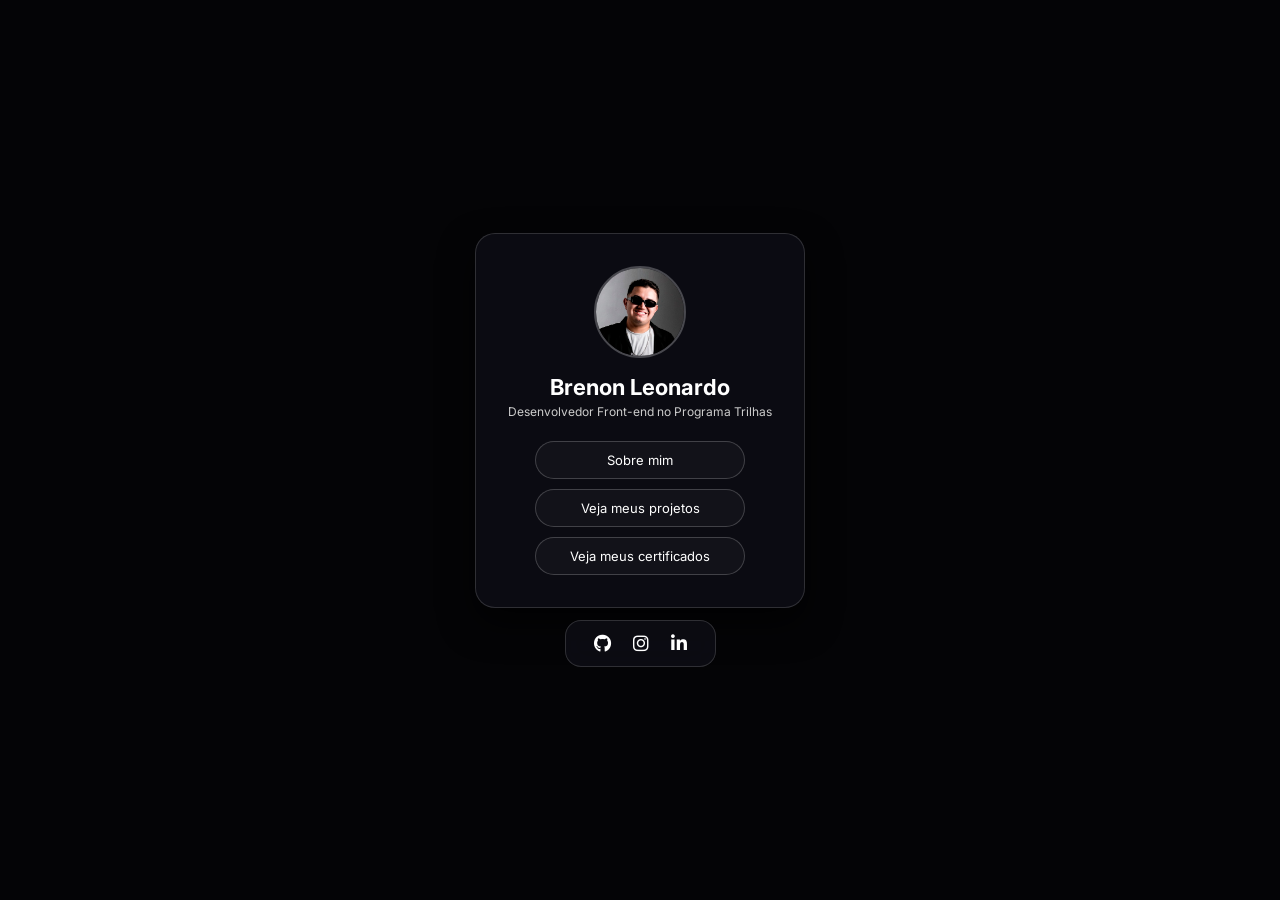
<file: index.html>
<!DOCTYPE html>
<html lang="pt-BR">
<head>
    <meta charset="UTF-8">
    <meta name="viewport" content="width=device-width, initial-scale=1.0">
    <title>Portfólio - Brenon Leonardo</title>
    <link rel="stylesheet" href="style.css">
    <link rel="stylesheet" href="https://cdnjs.cloudflare.com/ajax/libs/font-awesome/6.5.1/css/all.min.css">
</head>
<body>

    <!-- Vídeo de fundo -->
    <video autoplay loop muted playsinline class="bg-video">
        <source src="assets/background.mp4" type="video/mp4">
    </video>
    <div class="mascara-escura"></div>

    <!-- Card principal -->
    <main class="card">
        <!-- Foto e Nome -->
        <img src="assets/perfil.jpg" alt="Foto de perfil" class="foto-perfil">
        <h1>Brenon Leonardo</h1>
        <p class="subtitulo">Desenvolvedor Front-end no Programa Trilhas</p>

        <!-- Botões -->
        <div class="botoes">
            <a href="sobre.html" class="botao">Sobre mim</a>
            <a href="projetos.html" class="botao">Veja meus projetos</a>
            <a href="https://drive.google.com/drive/u/0/folders/1jSSWCXz_ciRKiv3gBAMwZmPHi4nSBipB" target="_blank" class="botao">Veja meus certificados</a>
        </div>
    </main>

    <!-- Redes sociais -->
    <footer class="redes-sociais">
        <a href="https://github.com/brenonle" target="_blank"><i class="fa-brands fa-github"></i></a>
        <a href="https://www.instagram.com/brenonleonardo/" target="_blank"><i class="fa-brands fa-instagram"></i></a>
        <a href="https://linkedin.com/" target="_blank"><i class="fa-brands fa-linkedin-in"></i></a>
    </footer>

</body>
</html>
</file>
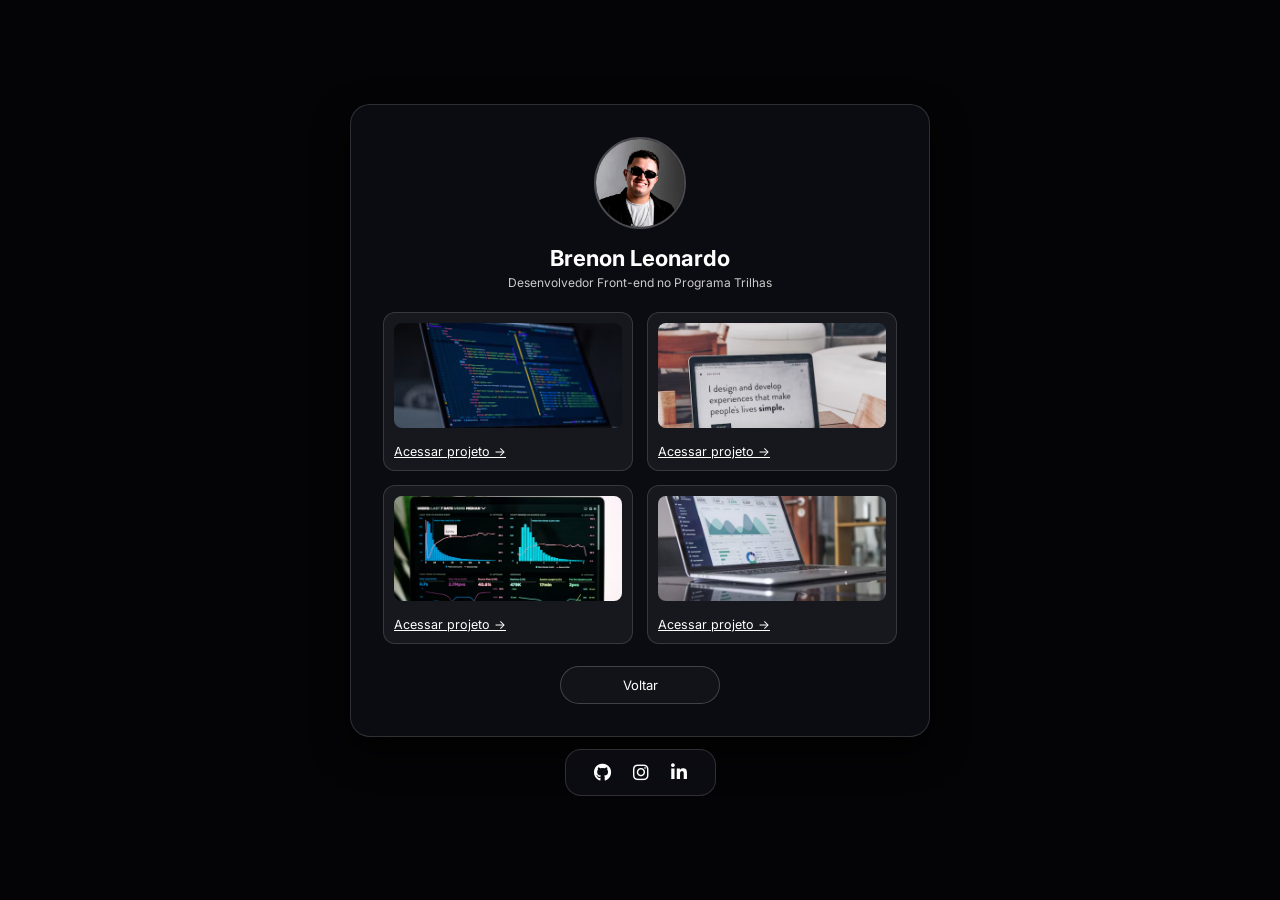
<file: projetos.html>
<!DOCTYPE html>
<html lang="pt-BR">
<head>
    <meta charset="UTF-8">
    <meta name="viewport" content="width=device-width, initial-scale=1.0">
    <title>Projetos - Brenon Leonardo</title>
    <link rel="stylesheet" href="style.css">
    <link rel="stylesheet" href="https://cdnjs.cloudflare.com/ajax/libs/font-awesome/6.5.1/css/all.min.css">
</head>
<body>

    <!-- Vídeo de fundo -->
    <video autoplay loop muted playsinline class="bg-video">
        <source src="assets/background.mp4" type="video/mp4">
    </video>
    <div class="mascara-escura"></div>

    <!-- Card Projetos -->
    <main class="card card-largo">
        <!-- Foto e Nome -->
        <img src="assets/perfil.jpg" alt="Foto de perfil" class="foto-perfil">
        <h1>Brenon Leonardo</h1>
        <p class="subtitulo">Desenvolvedor Front-end no Programa Trilhas</p>

        <!-- Lista de projetos -->
        <div class="grid-projetos">
            <!-- Projeto 1 -->
            <div class="card-projeto">
                <img src="assets/projeto1.jpg" alt="Projeto 1">
                <a href="https://github.com/" target="_blank">Acessar projeto &rarr;</a>
            </div>

            <!-- Projeto 2 -->
            <div class="card-projeto">
                <img src="assets/projeto2.jpg" alt="Projeto 2">
                <a href="https://github.com/" target="_blank">Acessar projeto &rarr;</a>
            </div>

            <!-- Projeto 3 -->
            <div class="card-projeto">
                <img src="assets/projeto3.jpg" alt="Projeto 3">
                <a href="https://github.com/" target="_blank">Acessar projeto &rarr;</a>
            </div>

            <!-- Projeto 4 -->
            <div class="card-projeto">
                <img src="assets/projeto4.jpg" alt="Projeto 4">
                <a href="https://github.com/" target="_blank">Acessar projeto &rarr;</a>
            </div>
        </div>

        <!-- Botão voltar -->
        <a href="index.html" class="botao botao-voltar">Voltar</a>
    </main>

    <!-- Redes sociais -->
    <footer class="redes-sociais">
        <a href="https://github.com/brenonle" target="_blank"><i class="fa-brands fa-github"></i></a>
        <a href="https://www.instagram.com/brenonleonardo/" target="_blank"><i class="fa-brands fa-instagram"></i></a>
        <a href="https://linkedin.com/" target="_blank"><i class="fa-brands fa-linkedin-in"></i></a>
    </footer>

</body>
</html>
</file>
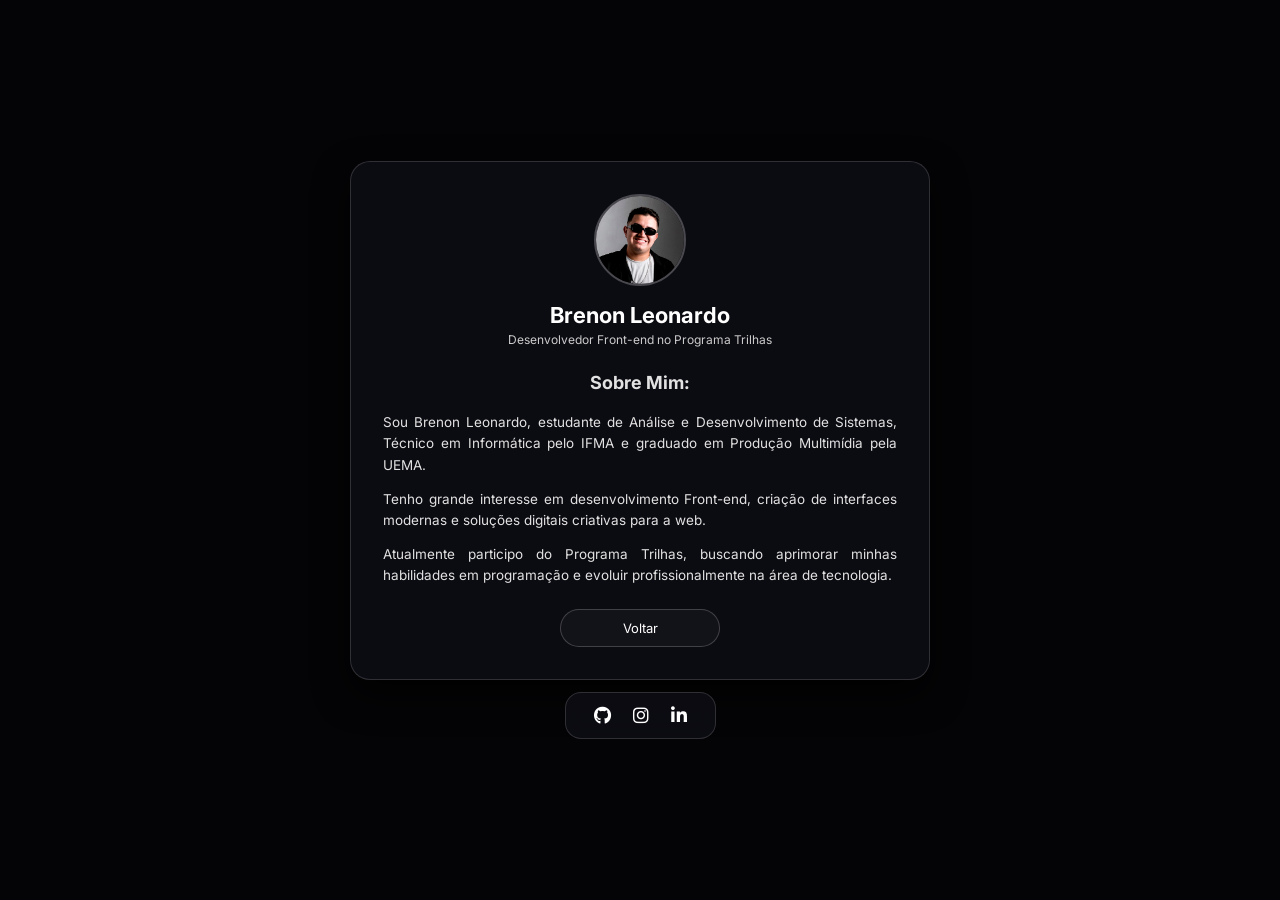
<file: sobre.html>
<!DOCTYPE html>
<html lang="pt-BR">
<head>
    <meta charset="UTF-8">
    <meta name="viewport" content="width=device-width, initial-scale=1.0">
    <title>Sobre mim - Brenon Leonardo</title>
    <link rel="stylesheet" href="style.css">
    <link rel="stylesheet" href="https://cdnjs.cloudflare.com/ajax/libs/font-awesome/6.5.1/css/all.min.css">
</head>
<body>

    <!-- Vídeo de fundo -->
    <video autoplay loop muted playsinline class="bg-video">
        <source src="assets/background.mp4" type="video/mp4">
    </video>
    <div class="mascara-escura"></div>

    <!-- Card Sobre Mim -->
    <main class="card card-largo">
        <!-- Foto e Nome -->
        <img src="assets/perfil.jpg" alt="Foto de perfil" class="foto-perfil">
        <h1>Brenon Leonardo</h1>
        <p class="subtitulo">Desenvolvedor Front-end no Programa Trilhas</p>

        <!-- Texto sobre mim -->
        <div class="texto-sobre">
            <h2>Sobre Mim:</h2>
            <p>Sou Brenon Leonardo, estudante de Análise e Desenvolvimento de Sistemas, Técnico em Informática pelo IFMA e graduado em Produção Multimídia pela UEMA.</p>
            <p>Tenho grande interesse em desenvolvimento Front-end, criação de interfaces modernas e soluções digitais criativas para a web.</p>
            <p>Atualmente participo do Programa Trilhas, buscando aprimorar minhas habilidades em programação e evoluir profissionalmente na área de tecnologia.</p>
        </div>

        <!-- Botão voltar -->
        <a href="index.html" class="botao botao-voltar">Voltar</a>
    </main>

    <!-- Redes sociais -->
    <footer class="redes-sociais">
        <a href="https://github.com/" target="_blank"><i class="fa-brands fa-github"></i></a>
        <a href="https://instagram.com/" target="_blank"><i class="fa-brands fa-instagram"></i></a>
        <a href="https://linkedin.com/" target="_blank"><i class="fa-brands fa-linkedin-in"></i></a>
    </footer>

</body>
</html>
</file>
<file: style.css>
/* Importando fonte */
@import url('https://fonts.googleapis.com/css2?family=Inter:wght@400;500;700&display=swap');

/* Reset básico */
* {
    margin: 0;
    padding: 0;
    box-sizing: border-box;
    font-family: 'Inter', sans-serif;
}

body {
    background-color: #08080c;
    color: #ffffff;
    min-height: 100vh;
    display: flex;
    flex-direction: column;
    align-items: center;
    justify-content: center;
    padding: 30px 16px;
}

/* Vídeo de fundo */
.bg-video {
    position: fixed;
    top: 0;
    left: 0;
    width: 100%;
    height: 100%;
    object-fit: cover;
    z-index: -2;
}

/* Fundo levemente preto */
.mascara-escura {
    position: fixed;
    top: 0;
    left: 0;
    width: 100%;
    height: 100%;
    background: rgba(0, 0, 0, 0.50);
    z-index: -1;
}

/* Card principal */
.card {
    background: rgba(15, 15, 22, 0.78);
    backdrop-filter: blur(12px);
    border: 1px solid rgba(255, 255, 255, 0.15);
    border-radius: 20px;
    padding: 32px 24px;
    width: 100%;
    max-width: 330px;
    text-align: center;
    box-shadow: 0 15px 35px rgba(0, 0, 0, 0.7);
}

/* Card largo (Sobre e Projetos) */
.card-largo {
    max-width: 580px;
    padding: 32px;
}

/* Foto e textos */
.foto-perfil {
    width: 92px;
    height: 92px;
    border-radius: 50%;
    object-fit: cover;
    border: 2px solid rgba(255, 255, 255, 0.25);
    margin-bottom: 12px;
}

h1 {
    font-size: 22px;
    margin-bottom: 4px;
}

.subtitulo {
    font-size: 12px;
    color: #cccccc;
    margin-bottom: 22px;
}

/* Botões */
.botoes {
    display: flex;
    flex-direction: column;
    gap: 10px;
    max-width: 210px;
    margin: 0 auto;
}

.botao {
    display: block;
    padding: 10px 16px;
    border: 1px solid rgba(255, 255, 255, 0.2);
    border-radius: 30px;
    color: #ffffff;
    text-decoration: none;
    font-size: 13px;
    background: rgba(255, 255, 255, 0.03);
    transition: 0.2s;
}

.botao:hover {
    background: rgba(255, 255, 255, 0.12);
    border-color: #a855f7;
}

.botao-voltar {
    max-width: 160px;
    margin: 22px auto 0 auto;
}

/* Texto Sobre Mim */
.texto-sobre {
    text-align: justify;
    font-size: 13.5px;
    line-height: 1.6;
    color: #e2e2e2;
}

.texto-sobre h2 {
    text-align: center;
    font-size: 18px;
    margin-bottom: 14px;
}

.texto-sobre p {
    margin-bottom: 12px;
}

/* Cards de projetos */
.grid-projetos {
    display: grid;
    grid-template-columns: 1fr 1fr;
    gap: 14px;
    margin-top: 10px;
}

.card-projeto {
    background: rgba(255, 255, 255, 0.05);
    border: 1px solid rgba(255, 255, 255, 0.14);
    border-radius: 12px;
    padding: 10px;
    text-align: left;
}

.card-projeto img {
    width: 100%;
    height: 105px;
    object-fit: cover;
    border-radius: 8px;
    margin-bottom: 8px;
}

.card-projeto a {
    color: #ffffff;
    font-size: 12.5px;
    text-decoration: underline;
}

/* Redes sociais */
.redes-sociais {
    margin-top: 12px;
    background: rgba(15, 15, 22, 0.78);
    backdrop-filter: blur(12px);
    border: 1px solid rgba(255, 255, 255, 0.15);
    border-radius: 16px;
    padding: 12px 28px;
    display: flex;
    gap: 22px;
}

.redes-sociais a {
    color: #ffffff;
    font-size: 18px;
}

/* Celular */
@media (max-width: 520px) {
    .grid-projetos {
        grid-template-columns: 1fr;
    }
}
</file>
